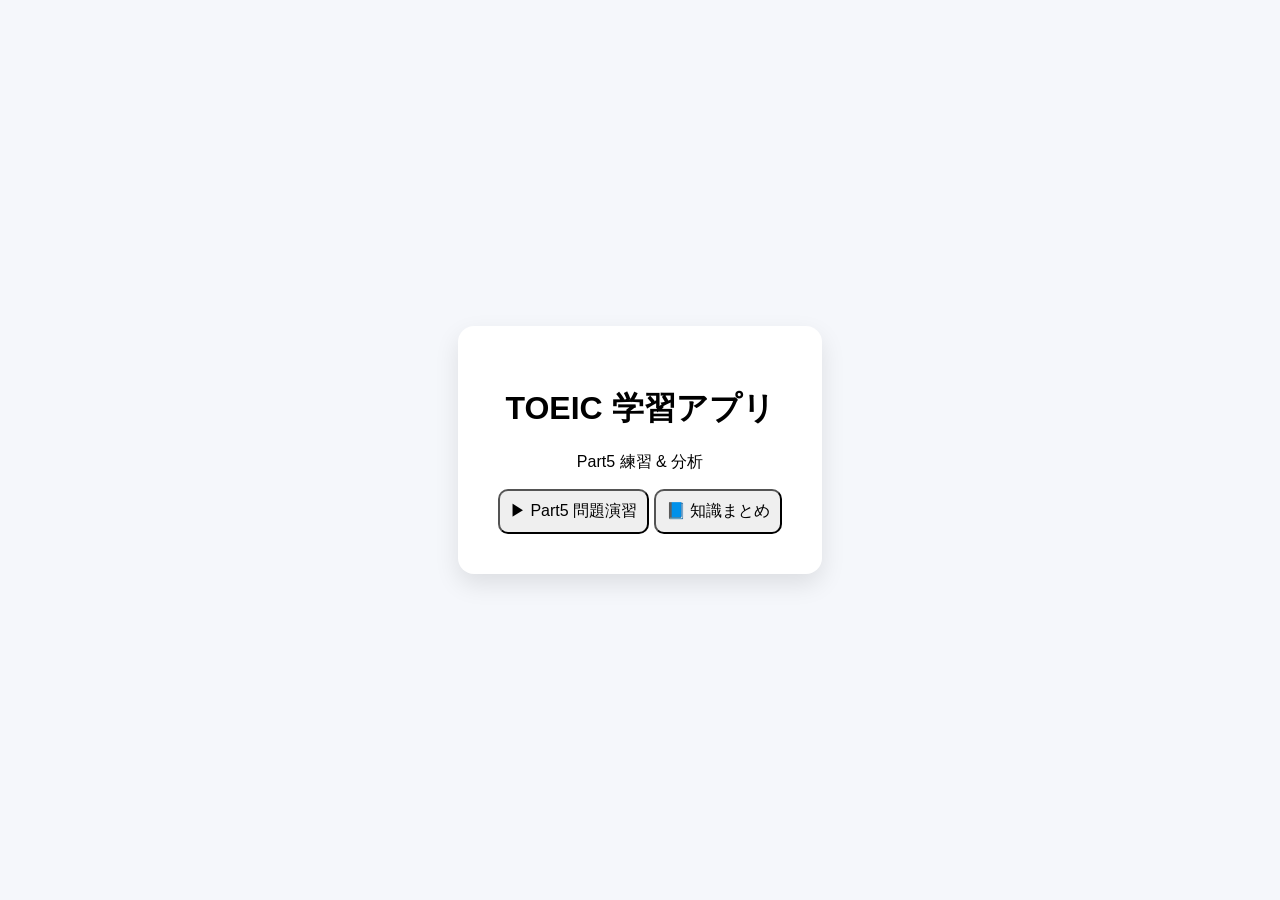
<file: index.html>
<!DOCTYPE html>
<html lang="ja">
<head>
  <meta charset="UTF-8">
  <meta name="viewport" content="width=device-width, initial-scale=1.0">
  <title>TOEIC App</title>
  <link rel="stylesheet" href="style.css">
</head>

<body class="home">

  <div class="menu">
    <h1>TOEIC 学習アプリ</h1>
    <p>Part5 練習 & 分析</p>

    <button onclick="location.href='practice5.html'">
      ▶ Part5 問題演習
    </button>

    <button onclick="alert('未実装')">
      📘 知識まとめ
    </button>
  </div>

</body>
</html>
</file>
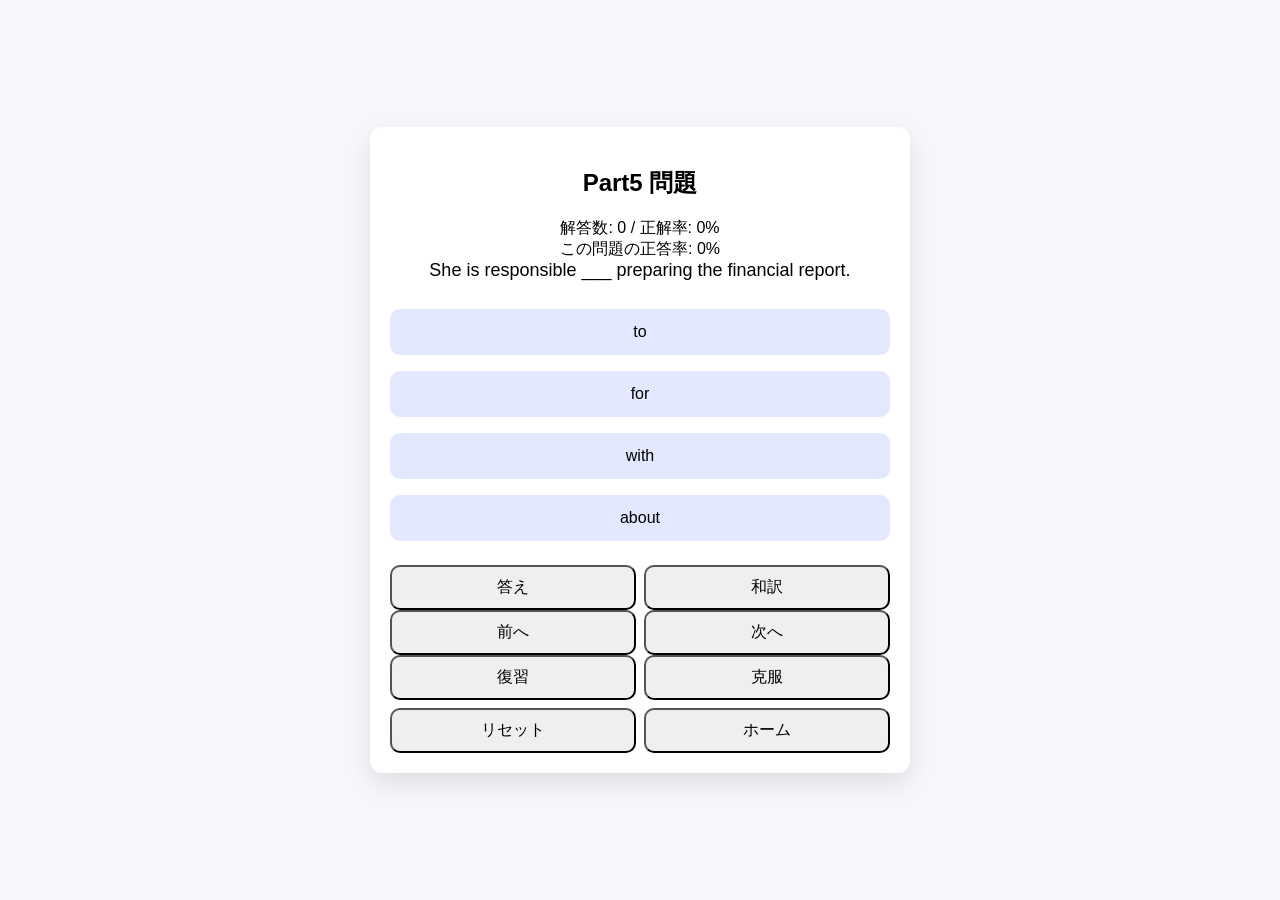
<file: practice5.html>
<!doctype html>
<html lang="ja">
<head>
  <meta charset="UTF-8" />
  <meta name="viewport" content="width=device-width, initial-scale=1.0">
  <title>Part5 練習</title>
  <link rel="stylesheet" href="style.css" />
</head>

<body>

  <div class="container">

    <h2>Part5 問題</h2>

    <div id="stats"></div>
    <div id="questionStats"></div>

    <div id="question"></div>
    <div id="choices"></div>

    <p id="answer" style="display:none;"></p>
    <p id="translation"></p>
    <p id="comment"></p>

    <div class="controls">
      <button onclick="showAnswer()">答え</button>
      <button onclick="showTranslation()">和訳</button>
    </div>

    <div class="controls">
      <button onclick="prevQuestion()">前へ</button>
      <button onclick="nextQuestion()">次へ</button>
    </div>

    <div class="controls">
      <button onclick="wrongModeNext()">復習</button>
      <button onclick="removeFromWrong()">克服</button>
      <button onclick="clearAllData()">リセット</button>
      <button onclick="location.href='index.html'">ホーム</button>
    </div>

  </div>

  <script src="data.js"></script>
  <script src="script.js"></script>

</body>
</html>
</file>
<file: style.css>
body {
  font-family: sans-serif;
  background: #f5f7fb;
  display: flex;
  justify-content: center;
  align-items: center;
  min-height: 100vh;
  margin: 0;
}

/* 共通カード */
.container {
  width: 92%;
  max-width: 500px;
  background: white;
  padding: 20px;
  border-radius: 12px;
  box-shadow: 0 10px 25px rgba(0,0,0,0.1);
  text-align: center;
}

/* 問題 */
#question {
  font-size: 18px;
  margin-bottom: 20px;
}

/* 選択肢 */
#choices button {
  width: 100%;
  margin: 8px 0;
  padding: 14px;
  font-size: 16px;
  border-radius: 10px;
  border: none;
  background: #e3e8ff;
  cursor: pointer;
}

/* 操作ボタン */
.controls {
  display: flex;
  flex-wrap: wrap;
  gap: 8px;
  justify-content: center;
}

.controls button {
  flex: 1 1 40%;
  min-width: 120px;
}

/* ホーム画面 */
.home {
  background: #f5f7fb;
  display: flex;
  justify-content: center;
  align-items: center;
  min-height: 100vh;
  margin: 0;
}

.menu {
  text-align: center;
  background: white;
  padding: 40px;
  border-radius: 16px;
  box-shadow: 0 10px 25px rgba(0,0,0,0.1);
}

/* ボタン共通 */
button {
  font-size: 16px;
  padding: 10px;
  border-radius: 10px;
  cursor: pointer;
  -webkit-tap-highlight-color: transparent;
}

button:active {
  transform: scale(0.97);
}

/* 正解・不正解 */
button.correct {
  background: #4caf50 !important;
  color: white;
}

button.wrong {
  background: #f44336 !important;
  color: white;
}
</file>
